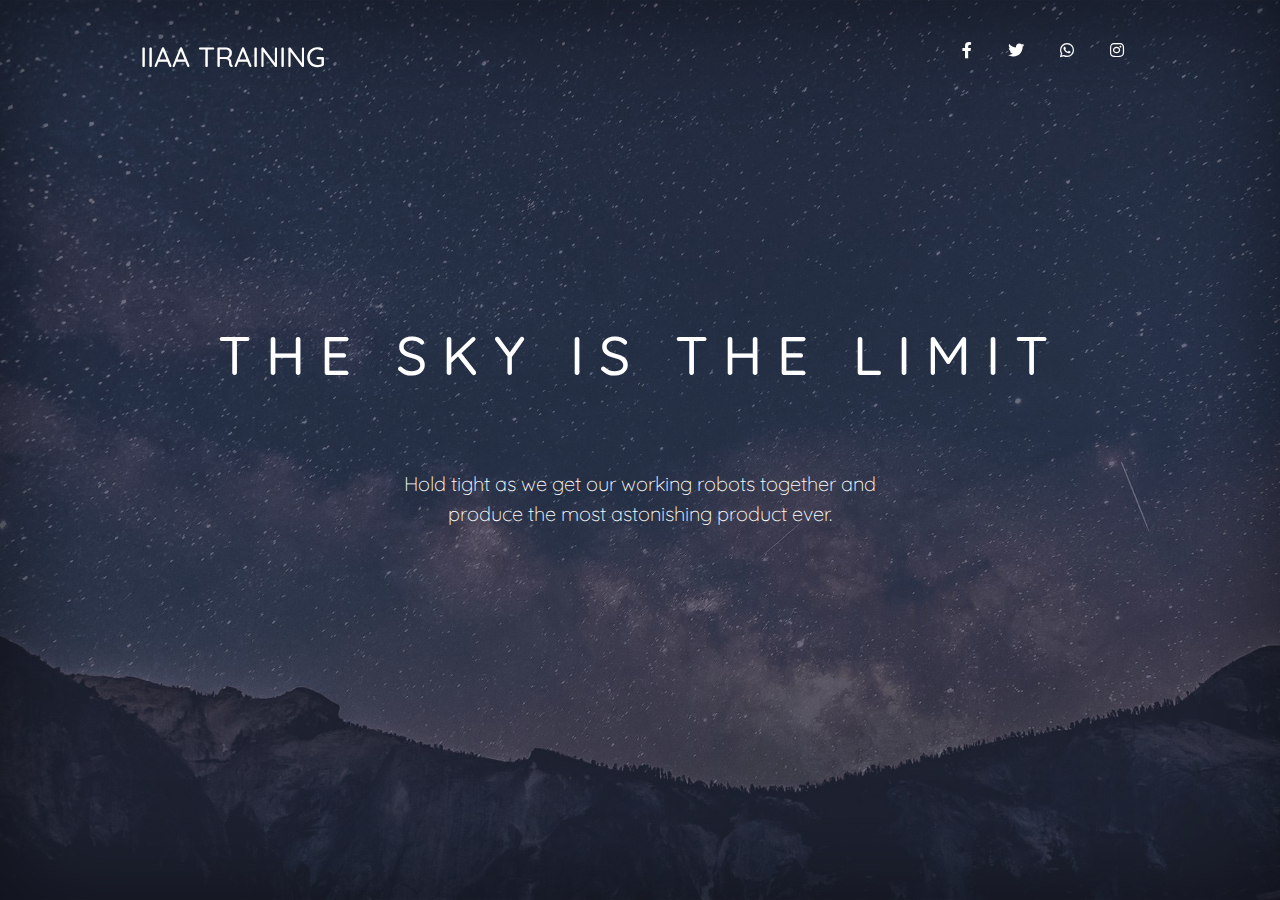
<file: LandingPageGOOD/index.html>
<!DOCTYPE html>
<html lang="en-US">
  <head>
    <meta charset="UTF-8">
    <meta http-equiv="X-UA-Compatible" content="IE=edge">
    <meta name="viewport" content="width=device-width, initial-scale=1">
    <title>Coming Soon Bootstrap Template - Coming Soon</title>
    <link rel="preconnect" href="https://fonts.gstatic.com" crossorigin="crossorigin"/>
    <link rel="preload" as="style" href="https://fonts.googleapis.com/css2?family=Quicksand:wght@300;400;500;700&amp;display=swap"/>
    <link rel="stylesheet" href="https://fonts.googleapis.com/css2?family=Quicksand:wght@300;400;500;700&amp;display=swap" media="print" onload="this.media='all'"/>
    <noscript>
      <link rel="stylesheet" href="https://fonts.googleapis.com/css2?family=Quicksand:wght@300;400;500;700&amp;display=swap"/>
    </noscript>
    <link href="css/bootstrap.min.css?ver=1.2.0" rel="stylesheet">
    <link href="css/font-awesome/css/all.min.css?ver=1.2.0" rel="stylesheet">
    <link href="css/main.css?ver=1.2.0" rel="stylesheet">
  </head>
  <body id="top"><div class="site-wrapper">
  <div class="site-wrapper-inner">
    <div class="cover-container">
      <div class="masthead clearfix">
        <div class="inner">
          <h3 class="masthead-brand">IIAA TRAINING</h3>
          <nav class="nav nav-masthead">
            <a class="nav-link nav-social" href="#" title="Facebook"><i class="fab fa-facebook-f" aria-hidden="true"></i></a>
            <a class="nav-link nav-social" href="#" title="Twitter"><i class="fab fa-twitter" aria-hidden="true"></i></a>
            <a class="nav-link nav-social" href="#" title="whatsapp"><i class="fab fa-whatsapp" aria-hidden="true"></i></a>
            <a class="nav-link nav-social" href="#" title="Instagram"><i class="fab fa-instagram" aria-hidden="true"></i></a>
          </nav>
        </div>
      </div>      
      <div class="inner cover">
        <h1 class="cover-heading">THE SKY IS THE LIMIT</h1>
        <p class="lead cover-copy">Hold tight as we get our working robots together and produce the most astonishing product ever.</p>
       
    </div>
  </div>
</div>
    <script src="scripts/jquery.slim.min.js?ver=1.2.0"></script>
    <script src="scripts/bootstrap.bundle.min.js?ver=1.2.0"></script>
    <script src="scripts/main.js?ver=1.2.0"></script>
  </body>
</html>
</file>
<file: LandingPageGOOD/css/main.css>
/*
 * Globals
 */
/* Links */
a,
a:focus,
a:hover {
  color: #fff; }

/* Custom default button */
.btn-default {
  color: #fff;
  text-shadow: none;
  /* Prevent inheritence from `body` */
  background-color: transparent;
  border: 2px solid #fff;
  border-radius: 20px;
  padding: 0.5rem 2rem; }

.btn-default:hover,
.btn-default:focus {
  background-color: rgba(255, 255, 255, 0.3); }

/*
 * Base structure
 */
html,
body {
  height: 100%; }

body {
  background: url(../img/cover.jpg) no-repeat center center fixed;
  background-size: cover;
  color: #fff;
  text-align: center;
  font-family: 'Quicksand', sans-serif; }

/* Extra markup and styles for table-esque vertical and horizontal centering */
.site-wrapper {
  display: table;
  width: 100%;
  height: 100%;
  /* For at least Firefox */
  min-height: 100%;
  background: rgba(48, 53, 70, 0.5);
  box-shadow: inset 0 0 100px rgba(0, 0, 0, 0.5); }

.site-wrapper-inner {
  display: table-cell;
  vertical-align: top; }

.cover-container {
  margin-right: auto;
  margin-left: auto; }

/* Padding for spacing */
.inner {
  padding: 30px; }

/*
 * Header
 */
.masthead-brand {
  margin-top: 10px;
  margin-bottom: 10px; }

.nav-masthead {
  text-align: center;
  display: block; }

.nav-masthead .nav-link {
  display: inline-block; }

@media (min-width: 768px) {
  .masthead-brand {
    float: left; }
  .nav-masthead {
    float: right; } }

/*
 * Cover
 */
.cover {
  padding: 0 20px; }

.cover .btn-notify {
  padding: 10px 60px;
  font-weight: 500;
  text-transform: uppercase;
  border-radius: 40px; }

.cover-heading {
  font-weight: 500;
  text-transform: uppercase;
  letter-spacing: 10px;
  font-size: 2rem;
  margin-bottom: 5rem; }

@media (min-width: 768px) {
  .cover-heading {
    font-size: 3.4rem;
    letter-spacing: 15px; } }

.cover-copy {
  max-width: 500px;
  margin: 0 auto 3rem; }

/*
 * Footer
 */
.mastfoot {
  color: #999;
  /* IE8 proofing */
  color: rgba(255, 255, 255, 0.5); }

/*
 * Subscribe modal box
 */
#subscribeModal .modal-content {
  background-color: #303546;
  color: #fff;
  text-align: left; }

#subscribeModal .modal-header, #subscribeModal .modal-footer {
  border: 0; }

#subscribeModal .close {
  color: #fff; }

#subscribeModal .form-control {
  margin-top: 1rem;
  background: rgba(0, 0, 0, 0.4);
  color: #fff; }
  #subscribeModal .form-control:focus {
    border-color: #49506a; }

/*
 * Affix and center
 */
@media (min-width: 768px) {
  /* Pull out the header and footer */
  .masthead {
    position: fixed;
    top: 0; }
  .mastfoot {
    position: fixed;
    bottom: 0; }
  /* Start the vertical centering */
  .site-wrapper-inner {
    vertical-align: middle; }
  /* Handle the widths */
  .masthead,
  .mastfoot,
  .cover-container {
    width: 100%;
    /* Must be percentage or pixels for horizontal alignment */ } }

@media (min-width: 992px) {
  .masthead,
  .mastfoot,
  .cover-container {
    width: 1060px; } }
</file>
